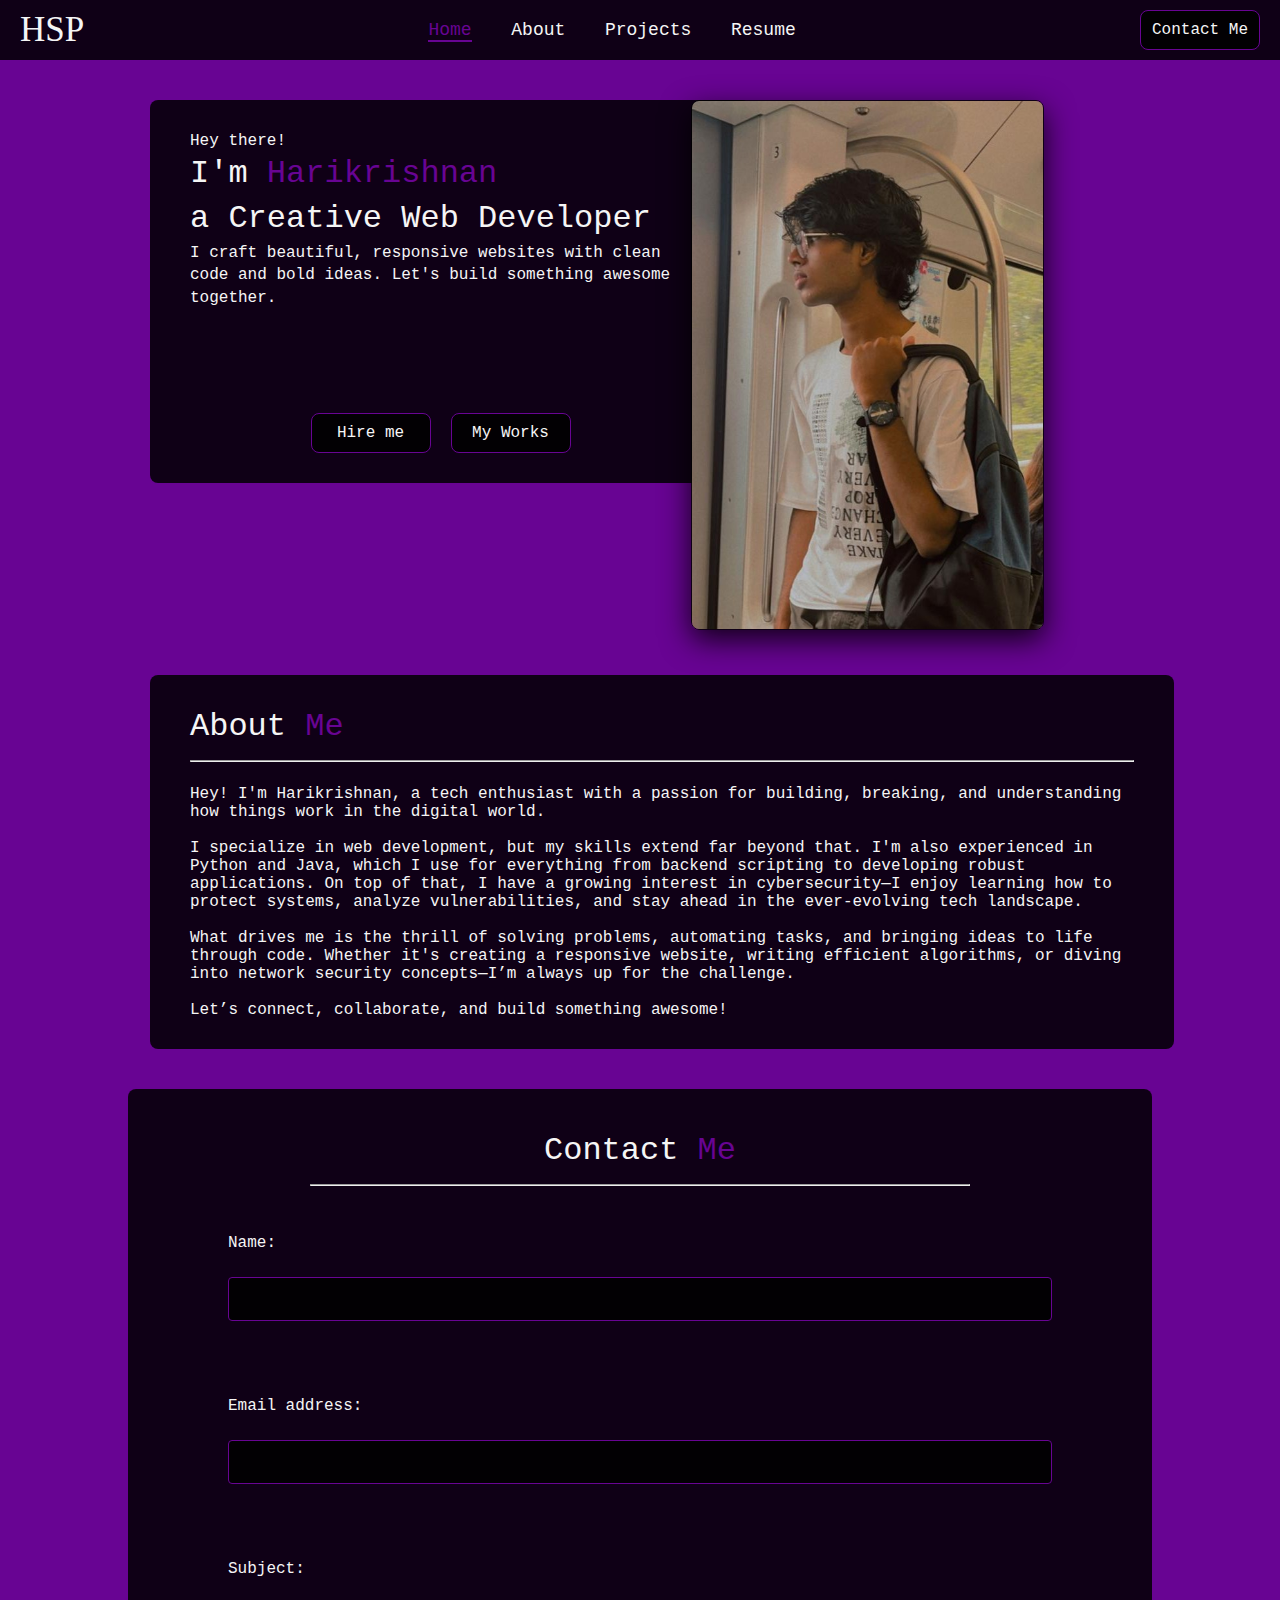
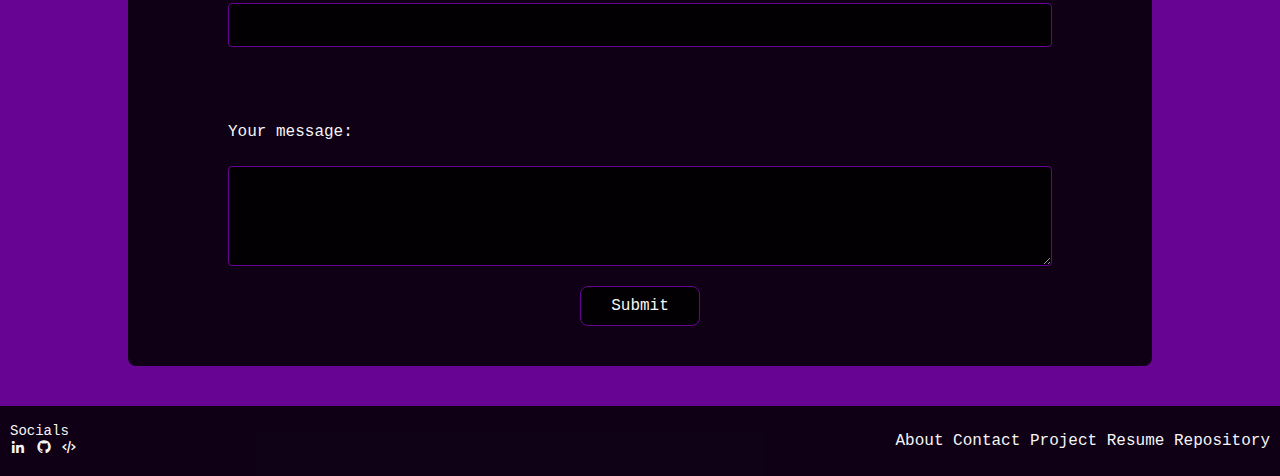
<file: index.html>
<!DOCTYPE html>
<html lang="en">
<head>
    <meta charset="UTF-8">
    <meta name="viewport" content="width=device-width, initial-scale=1.0">
    <link rel="stylesheet" href="styles.css">
    <link href='https://unpkg.com/boxicons@2.1.4/css/boxicons.min.css' rel='stylesheet'>
    <title>HSP | Home</title>
</head>
<body>
    <header id="header">
        <a href="index.html" class="logo">HSP</a>
        <nav>
            <a href="index.html" class="active">Home</a>
            <a href="index.html#about">About</a>
            <a href="projects.html">Projects</a>
            <a href="resume.html">Resume</a>
        </nav>
        <a href="index.html#contact" class="button">Contact Me</a>
    </header>
    <main>
        <div style="float: right;">
            <img id="me" src="Assets/Me.jpg" alt="My picture">
        </div>
        <div class="home">
            <h4>Hey there!</h4>
            <h1>I'm <span>Harikrishnan</span><br>a Creative Web Developer</h1>
            <p>I craft beautiful, responsive websites with clean code and bold ideas. Let's build something awesome together.</p>
            <br><br><br>
            <div class="button-group">
                <a href="resume.html" class="button">Hire me</a>
                <a href="projects.html" class="button">My Works</a>
            </div>
        </div>
    </main>
    <section id="about">
       <h1>About <span>Me</span></h1><hr><br>
       Hey! I'm Harikrishnan, a tech enthusiast with a passion for building, breaking, and understanding how things work in the digital world. <br><br>
       I specialize in web development, but my skills extend far beyond that. I'm also experienced in Python and Java, which I use for everything from backend scripting to developing robust applications. On top of that, I have a growing interest in cybersecurity—I enjoy learning how to protect systems, analyze vulnerabilities, and stay ahead in the ever-evolving tech landscape. <br><br>
       What drives me is the thrill of solving problems, automating tasks, and bringing ideas to life through code. Whether it's creating a responsive website, writing efficient algorithms, or diving into network security concepts—I’m always up for the challenge. <br><br>
       Let’s connect, collaborate, and build something awesome! <br>
       <p></p>
    </section>
    <section id="contact">
        <h1>Contact <span>Me</span></h1><hr><br>
        <form method="post">
                <label for="name">Name: </label>
                <input type="text" id="name" name="name" required><br><br>
                <label for="email">Email address: </label>
                <input type="email" id="email" name="email" required><br><br>
                <label for="sub">Subject: </label>
                <input type="text" id="sub" name="sub"><br><br>
                <label for="msg">Your message: </label>
                <textarea id="msg" name="msg" cols="20" rows="1" required></textarea>
                <input type="submit" value="Submit" class="button">
        </form>
    </section>
    <footer id="footer">
        <div>
            <p>Socials</p>
            <a href="https://www.linkedin.com/in/harikrishnan-s-pillai-201b03324/" target="_blank"><i class='bx bxl-linkedin'></i></a>
            <a href="https://github.com/Harikrishnanspillai" target="_blank"><i class='bx bxl-github' ></i></a>
            <a href="https://leetcode.com/u/harikrishnanspillai/" target="_blank"><i class='bx bx-code-alt'></i></a>
        </div>
        <div>
            <a href="index.html#about">About</a>
            <a href="index.html#contact">Contact</a>
            <a href="projects.html">Project</a>
            <a href="resume.html">Resume</a>
            <a href="https://github.com/Harikrishnanspillai/HSP" target="_blank">Repository</a>
        </div>
    </footer>
</body>
</file>
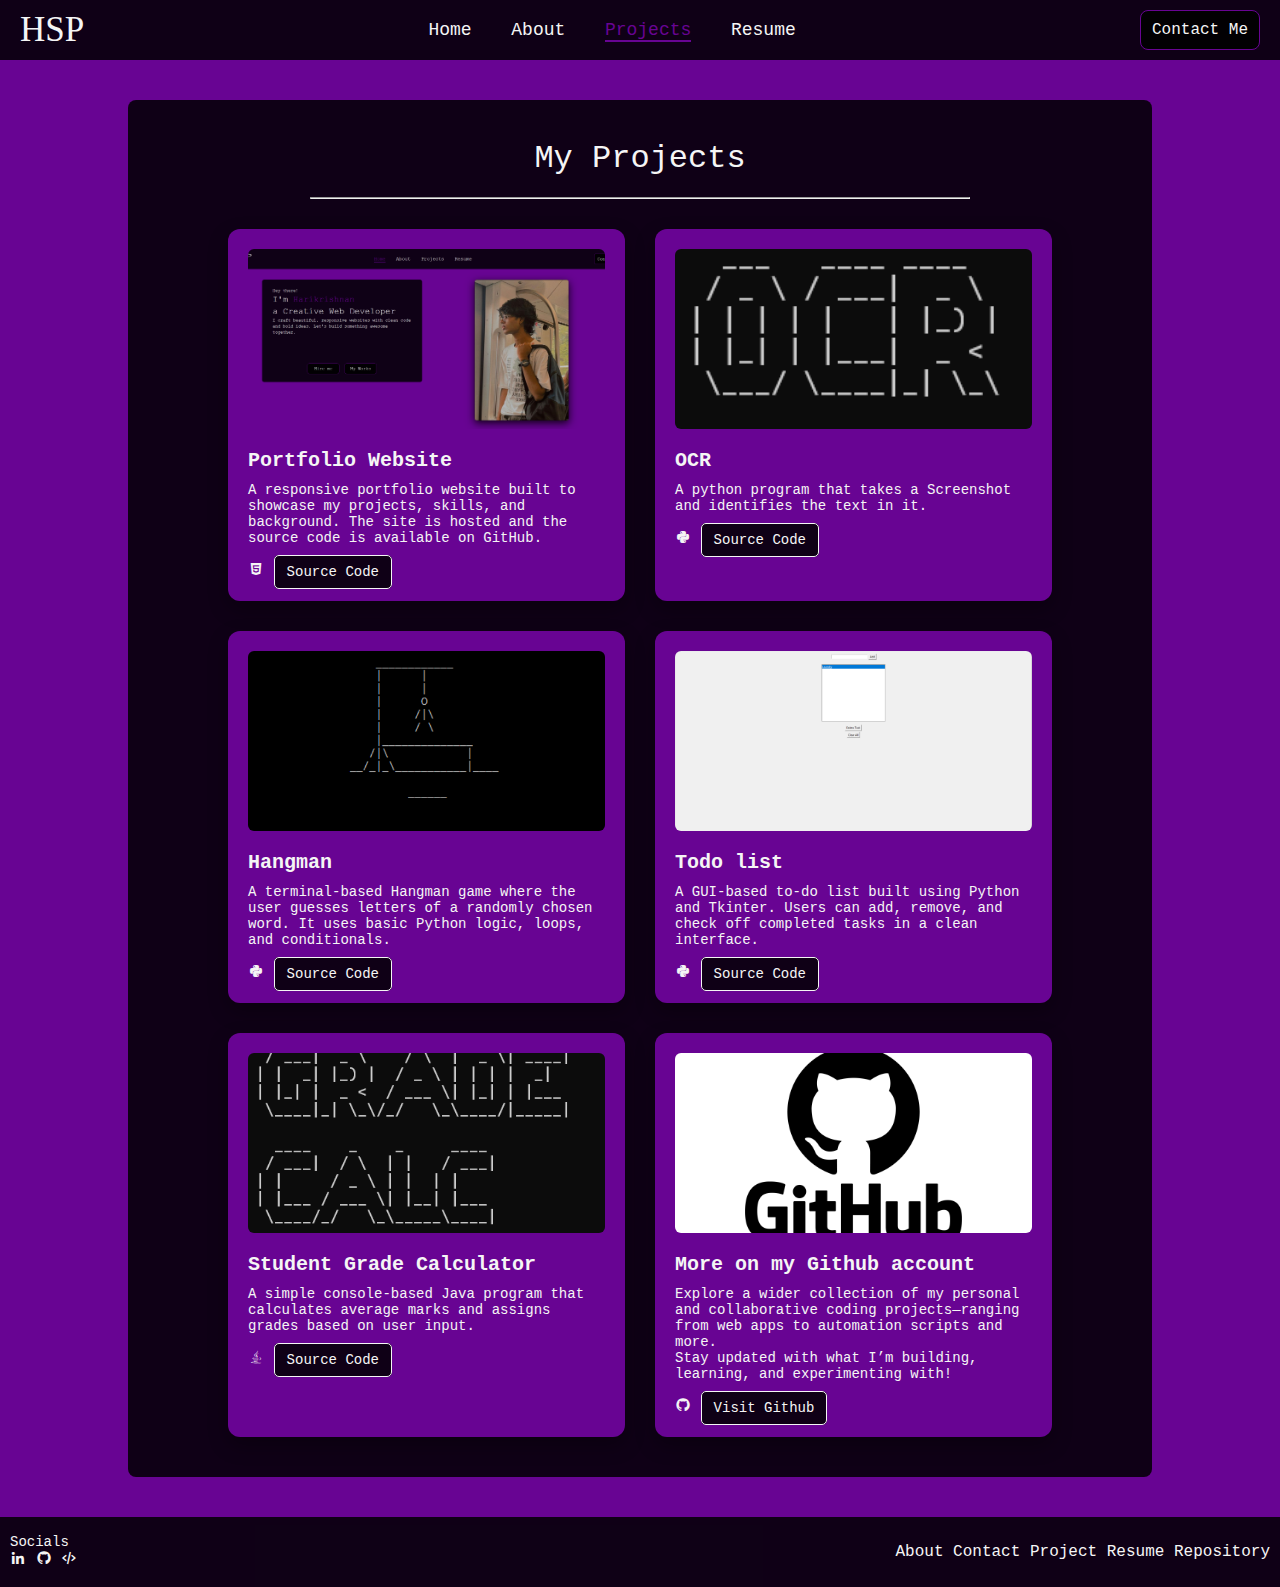
<file: projects.html>
<!DOCTYPE html>
<html lang="en">
<head>
    <meta charset="UTF-8">
    <meta name="viewport" content="width=device-width, initial-scale=1.0">
    <link rel="stylesheet" href="styles.css">
    <link href='https://unpkg.com/boxicons@2.1.4/css/boxicons.min.css' rel='stylesheet'>
    <title>HSP | Projects</title>
</head>
<body>
    <header id="header">
        <a href="index.html" class="logo">HSP</a>
        <nav>
            <a href="index.html">Home</a>
            <a href="index.html#about">About</a>
            <a href="projects.html" class="active">Projects</a>
            <a href="resume.html">Resume</a>
        </nav>
        <a href="index.html#contact" class="button">Contact Me</a>
    </header>
    <main id="projects">
        <h1>My <span>Projects</span></h1><hr>
        <div class="project-grid">
            <div class="project-card">
                <img src="Assets/Site-SS.png" alt="Project Screenshot">
                <h2>Portfolio Website</h2>
                <p>A responsive portfolio website built to showcase my projects, skills, and background. The site is hosted and the source code is available on GitHub.</p>
                <i class='bx bxl-html5'></i>
                <a href="https://github.com/Harikrishnanspillai/HSP" target="_blank" class="button">Source Code</a>
            </div>
            <div class="project-card">
                <img src="Assets/AI-OCR.png" alt="Project Screenshot">
                <h2>OCR</h2>
                <p>A python program that takes a Screenshot and identifies the text in it.</p>
                <i class='bx bxl-python'></i>
                <a href="https://github.com/Harikrishnanspillai/AI-OCR" target="_blank" class="button">Source Code</a>
            </div>
            <div class="project-card">
                <img src="Assets/Hangman.png" alt="Project Screenshot">
                <h2>Hangman</h2>
                <p>A terminal-based Hangman game where the user guesses letters of a randomly chosen word. It uses basic Python logic, loops, and conditionals.</p>
                <i class='bx bxl-python'></i>
                <a href="https://github.com/Harikrishnanspillai/Hangman" target="_blank" class="button">Source Code</a>
            </div>
            <div class="project-card">
                <img src="Assets/todo.png" alt="Project Screenshot">
                <h2>Todo list</h2>
                <p>A GUI-based to-do list built using Python and Tkinter. Users can add, remove, and check off completed tasks in a clean interface.</p>
                <i class='bx bxl-python'></i>
                <a href="https://github.com/Harikrishnanspillai/To-Do" target="_blank" class="button">Source Code</a>
            </div>
            <div class="project-card">
                <img src="Assets/gradecalc.png" alt="Project Screenshot">
                <h2>Student Grade Calculator</h2>
                <p>A simple console-based Java program that calculates average marks and assigns grades based on user input.</p>
                <i class='bx bxl-java'></i>
                <a href="https://github.com/Harikrishnanspillai/To-Do" target="_blank" class="button">Source Code</a>
            </div>
            <div class="project-card">
                <img src="Assets/GitHub-Logo.png" alt="Project Screenshot">
                <h2>More on my Github account</h2>
                <p>Explore a wider collection of my personal and collaborative coding projects—ranging from web apps to automation scripts and more.<br>Stay updated with what I’m building, learning, and experimenting with!</p>
                <i class='bx bxl-github'></i>
                <a href="https://github.com/Harikrishnanspillai" target="_blank" class="button">Visit Github</a>
            </div>
        </div>
    </main>
    
    <footer id="footer">
        <div>
            <p>Socials</p>
            <a href="https://www.linkedin.com/in/harikrishnan-s-pillai-201b03324/" target="_blank"><i class='bx bxl-linkedin'></i></a>
            <a href="https://github.com/Harikrishnanspillai" target="_blank"><i class='bx bxl-github' ></i></a>
            <a href="https://leetcode.com/u/harikrishnanspillai/" target="_blank"><i class='bx bx-code-alt'></i></a>
        </div>
        <div>
            <a href="index.html#about">About</a>
            <a href="index.html#contact">Contact</a>
            <a href="projects.html">Project</a>
            <a href="resume.html">Resume</a>
            <a href="https://github.com/Harikrishnanspillai/HSP" target="_blank">Repository</a>
        </div>
    </footer>
</body>
</html>
</file>
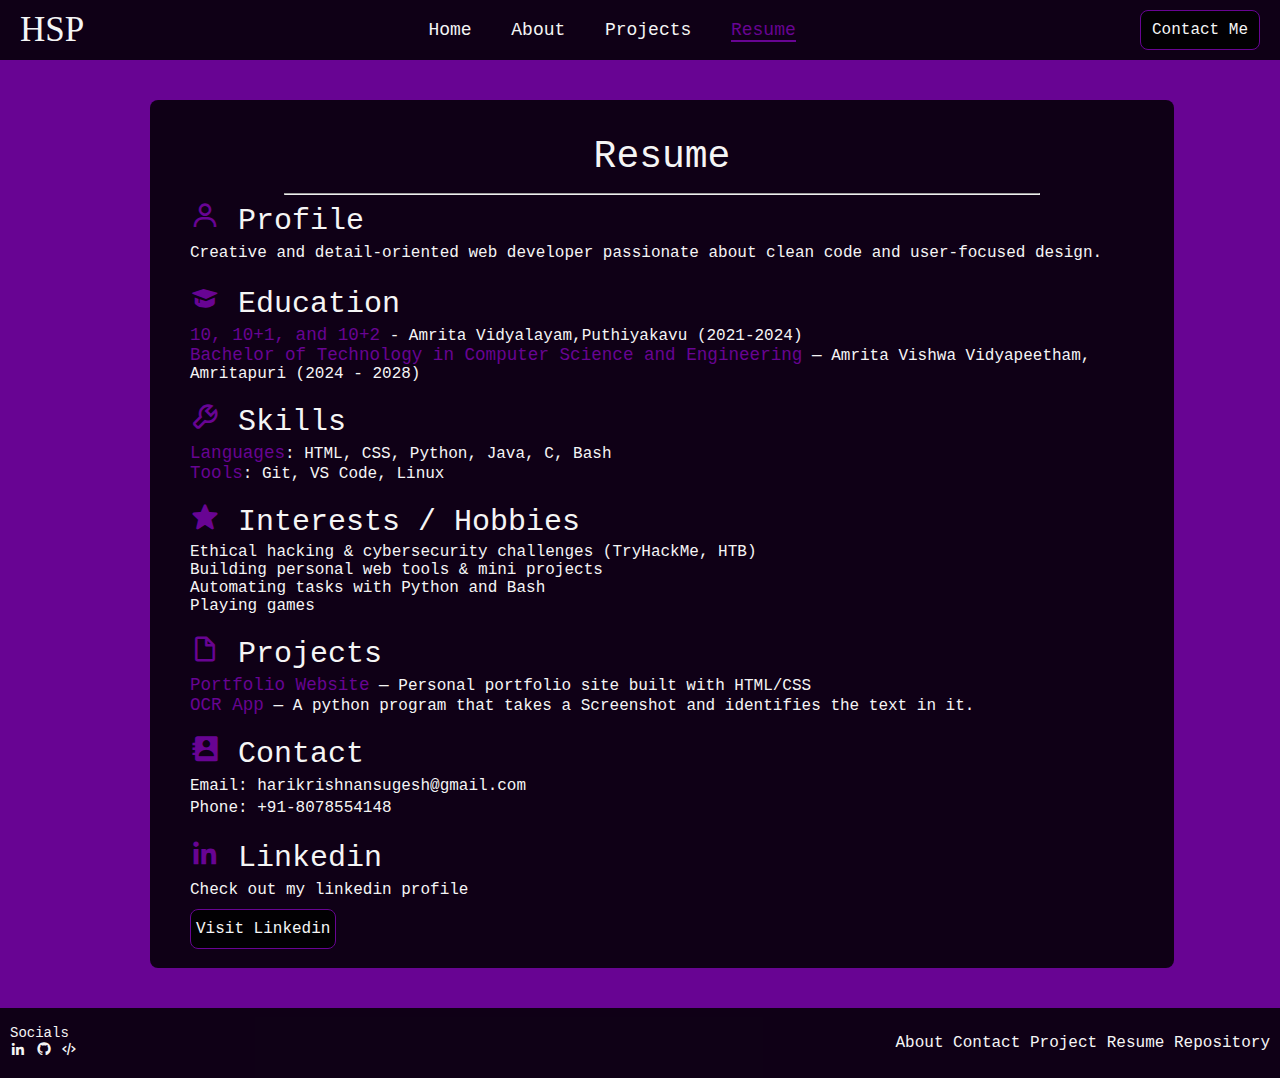
<file: resume.html>
<!DOCTYPE html>
<html lang="en">
<head>
    <meta charset="UTF-8">
    <meta name="viewport" content="width=device-width, initial-scale=1.0">
    <link rel="stylesheet" href="styles.css">
    <link href='https://unpkg.com/boxicons@2.1.4/css/boxicons.min.css' rel='stylesheet'>
    <title>HSP | Resume</title>
</head>
<body>
    <header id="header">
        <a href="index.html" class="logo">HSP</a>
        <nav>
            <a href="index.html">Home</a>
            <a href="index.html#about">About</a>
            <a href="projects.html">Projects</a>
            <a href="resume.html" class="active">Resume</a>
        </nav>
        <a href="index.html#contact" class="button">Contact Me</a>
    </header>
    
  <main id="resume">
    <h1>Resume</h1>
    <hr>
    <div>
        <h2><i class='bx bx-user purp'></i> Profile</h2>
        <p>Creative and detail-oriented web developer passionate about clean code and user-focused design.</p>
    </div><br>
    <div>
        <h2><i class='bx bxs-graduation purp' ></i> Education</h2>
        <ul>
            <li><strong>10, 10+1, and 10+2</strong> - Amrita Vidyalayam,Puthiyakavu (2021-2024)</li>
            <li><strong>Bachelor of Technology in Computer Science and Engineering</strong> — Amrita Vishwa Vidyapeetham, Amritapuri (2024 - 2028)</li>
        </ul>
    </div><br>
    <div>
        <h2><i class='bx bx-wrench purp' ></i> Skills</h2>
        <ul>
        <li><strong>Languages</strong>: HTML, CSS, Python, Java, C, Bash</li>
        <li><strong>Tools</strong>: Git, VS Code, Linux</li>
        </ul>
    </div><br>
    <div>
        <h2><i class='bx bxs-star purp'></i> Interests / Hobbies</h2>
        <ul>
            <li>Ethical hacking & cybersecurity challenges (TryHackMe, HTB)</li>
            <li>Building personal web tools & mini projects</li>
            <li>Automating tasks with Python and Bash</li>
            <li>Playing games</li>
        </ul>
    </div><br>
    <div>
        <h2><i class='bx bx-file-blank purp'></i> Projects</h2>
        <ul>
        <li><strong>Portfolio Website</strong> — Personal portfolio site built with HTML/CSS</li>
        <li><strong>OCR App</strong> — A python program that takes a Screenshot and identifies the text in it.</li>
        </ul>
    </div><br>
    <div>
        <h2><i class='bx bxs-contact purp'></i> Contact</h2>
        <p>Email: harikrishnansugesh@gmail.com</p>
        <p>Phone: +91-8078554148</p>
    </div><br>
    <div>
        <h2><i class='bx bxl-linkedin purp' ></i> Linkedin</h2>
        <p>Check out my linkedin profile</p><br>
        <a href="https://www.linkedin.com/in/harikrishnan-s-pillai-201b03324/" class="button">Visit Linkedin</a>
    </div>
  </main>
  <footer id="footer">
    <div>
        <p>Socials</p>
        <a href="https://www.linkedin.com/in/harikrishnan-s-pillai-201b03324/" target="_blank"><i class='bx bxl-linkedin'></i></a>
        <a href="https://github.com/Harikrishnanspillai" target="_blank"><i class='bx bxl-github' ></i></a>
        <a href="https://leetcode.com/u/harikrishnanspillai/" target="_blank"><i class='bx bx-code-alt'></i></a>
    </div>
    <div>
        <a href="index.html#about">About</a>
        <a href="index.html#contact">Contact</a>
        <a href="projects.html">Project</a>
        <a href="resume.html">Resume</a>
        <a href="https://github.com/Harikrishnanspillai/HSP" target="_blank">Repository</a>
    </div>
</footer>
</body>
</html>
</file>
<file: styles.css>
:root {
    --purple: rgb(104, 4, 147);
    --bone: rgb(245, 245, 245);
    --black: rgba(0, 0, 0, 0.85);
}

* {
    margin: 0;
    padding: 0;
    box-sizing: border-box;
    font-family: 'Courier New', Courier, monospace;
    text-decoration: none;
    list-style: none;
    color: var(--bone);
}

html {
    scroll-behavior: smooth;
}

body {
    background-color: var(--purple);
}

#header {
    display: flex;
    justify-content: space-between;
    align-items: center;
    padding: 10px 20px;
    background-color: var(--black);
}

.logo {
    color: var(--bone);
    font-family: papyrus;
    font-size: 35px;
    transition: 0.2s ease;
}

.logo:hover {
    transform: scale(1.1);
}

nav a {
    font-size: 18px;
    font-weight: 500;
    margin: 0 15px;
    color: var(--bone);
    border-bottom: 2px solid transparent;
    transition: 0.2s ease;
}

nav a:hover,
nav a.active {
    color: var(--purple);
    border-bottom: 2px solid var(--purple);
}

.button-group {
    display: flex;
    justify-content: center;
    gap: 20px;
    margin-top: 50px;
}

.button {
    background-color: var(--black);
    border: 1.5px solid var(--purple);
    color: var(--bone);
    width: 120px;
    text-align: center;
    padding: 10px 5px;
    border-radius: 8px;
    transition: 0.2s ease;
}

.button:hover {
    color: var(--black);
    background-color: var(--purple);
    border: 1.5px solid var(--bone);
}

.home {
    padding: 30px 40px;
    width: 600px;
    background-color: var(--black);
    border-radius: 8px;
    margin: 40px 150px;
}

main::after {
    content: "";
    display: table;
    clear: both;
}

.home h1,
.home h4,
.home p {
    text-decoration: none;
    font-weight: normal;
    line-height: 1.4;
}

.home span {
    color: var(--purple);
}

#me {
    aspect-ratio: 2 / 3;
    width: 60%;
    height: auto;
    margin-right: 40px;
    object-fit: cover;
    border: 1.5px solid var(--black);
    border-radius: 8px;
    box-shadow: 0 10px 30px var(--black);
}

#about {
    padding: 30px 40px;
    width: 80%;
    background-color: var(--black);
    border-radius: 8px;
    margin: 40px 150px;
}

#about h1 {
    text-decoration: none;
    font-weight: normal;
    line-height: 1.4;
    font-size: 32px;
}

#about p {
    text-decoration: none;
    font-weight: normal;
    line-height: 1.4;
}

#about span,
#about hr {
    color: var(--purple);
}

#about hr {
    margin: 10px auto 5px;
}

#contact {
    padding: 40px 100px;
    width: 80%;
    background-color: var(--black);
    border-radius: 8px;
    margin: 40px auto;
    color: var(--bone);
    align-items: center;
}

#contact h1 {
    text-decoration: none;
    font-weight: normal;
    line-height: 1.4;
    text-align: center;
    font-size: 32px;
}

#contact span,
#contact hr {
    color: var(--purple);
}

#contact hr {
    margin: 10px auto 30px;
    width: 80%;
}

#contact .button {
    padding: 10px;
    margin: 0 auto;
}

form {
    display: flex;
    flex-direction: column;
    gap: 20px;
}

#contact label {
    color: var(--bone);
    font-size: 16px;
    margin-bottom: 5px;
}

input,
textarea {
    border: 1.5px solid var(--purple);
    background-color: var(--black);
    color: var(--bone);
    border-radius: 4px;
    padding: 12px;
    font-size: 16px;
    width: 100%;
    box-sizing: border-box;
}

textarea {
    resize: vertical;
    min-height: 100px;
}

#footer {
    background-color: var(--black);
    height: 70px;
    padding: 10px;
    display: flex;
    justify-content: space-between;
    align-items: center;
}

#footer p {
    font-size: 14px;
    margin-left: auto; /* ✅ ensures it's on the right */
}

#projects {
    padding: 40px 100px;
    background-color: var(--black);
    border-radius: 8px;
    margin: 40px auto;
    width: 80%;
    color: var(--bone);
}
#projects hr{
    color: var(--purple);
    margin: 10px auto 30px;
    width: 80%;
}

#projects h1 {
    text-align: center;
    text-decoration: none;
    font-weight: normal;
    font-size: 32px;
    margin-bottom: 20px;
}

.project-grid {
    display: grid;
    grid-template-columns: repeat(auto-fit, minmax(280px, 1fr));
    gap: 30px;
}

.project-card {
    background-color: var(--purple);
    padding: 20px;
    border-radius: 12px;
    box-shadow: 0 8px 20px rgba(0,0,0,0.3);
    transition: transform 0.2s;
}

.project-card:hover {
    transform: translateY(-5px);
}

.project-card img {
    width: 100%;
    height: 180px;
    object-fit: cover;
    border-radius: 6px;
    margin-bottom: 15px;
}

.project-card h2 {
    font-size: 20px;
    margin-bottom: 10px;
}

.project-card p {
    font-size: 14px;
    margin-bottom: 15px;
}

#projects .button {
    margin-right: 10px;
    padding: 8px 12px;
    background-color: var(--black);
    border-radius: 5px;
    border: 1px solid var(--bone);
    font-size: 14px;
    transition: 0.3s;
}

#projects .button:hover {
    background-color: var(--bone);
    color: var(--black);
}
#resume{
    padding: 30px 40px;
    width: 80%;
    background-color: var(--black);
    border-radius: 8px;
    margin: 40px 150px;
    align-items: center;
}
#resume h1 {
    text-decoration: none;
    font-weight: normal;
    line-height: 1.4;
    font-size: 38px;
    text-align: center;
}
#resume h2 {
    text-decoration: none;
    font-weight: normal;
    line-height: 1.4;
    font-size: 30px;
}
#resume p {
    text-decoration: none;
    font-weight: normal;
    line-height: 1.4;
}

#resume span,
#resume hr {
    color: var(--purple);
}

#resume hr {
    width: 80%;
    margin: 10px auto 5px;
}
.purp{
    color: var(--purple);
}
strong{
    font-weight: normal;
    font-size: 110%;
    color: var(--purple);
}
@media (max-width: 1024px) {
    .home,
    #about,
    #resume {
        width: 90%;
        margin: 30px auto;
        padding: 20px;
    }

    #contact,
    #projects {
        padding: 30px 40px;
        width: 90%;
        margin: 30px auto;
    }

    #header {
        flex-direction: column;
        align-items: flex-start;
        padding: 15px;
    }

    nav {
        margin-top: 10px;
        width: 100%;
        display: flex;
        flex-wrap: wrap;
        gap: 10px;
    }

    nav a {
        margin: 5px 10px;
    }

    #me {
        max-width: 100%;
        height: auto;
    }
}

@media (max-width: 768px) {
    .home,
    #about,
    #resume {
        width: 95%;
        margin: 20px auto;
        padding: 15px;
    }

    #contact,
    #projects {
        padding: 25px 20px;
        width: 95%;
    }

    .project-grid {
        grid-template-columns: 1fr;
    }

    .button-group {
        flex-direction: column;
        align-items: center;
        gap: 15px;
    }

    #header {
        padding: 10px;
    }

    .logo {
        font-size: 28px;
    }

    nav {
        flex-direction: column;
        align-items: flex-start;
        gap: 5px;
    }

    nav a {
        font-size: 16px;
    }

    .home {
        display: flex;
        flex-direction: column;
        align-items: center;
    }

    #me {
        width: 100%;
        margin: 20px 0;
    }

    form {
        gap: 15px;
    }

    input,
    textarea {
        font-size: 15px;
    }
}

@media (max-width: 480px) {
    .logo {
        font-size: 24px;
    }

    nav a {
        font-size: 14px;
    }

    #contact h1,
    #projects h1,
    #about h1,
    #resume h1 {
        font-size: 24px;
    }

    #resume h2 {
        font-size: 20px;
    }

    .button {
        width: 100%;
    }

    input,
    textarea {
        font-size: 14px;
        padding: 10px;
    }

    form {
        gap: 12px;
    }

    #footer {
        flex-direction: column;
        height: auto;
        padding: 20px 10px;
        gap: 10px;
    }

    #footer p {
        margin-left: 0;
        text-align: center;
    }
}
</file>
